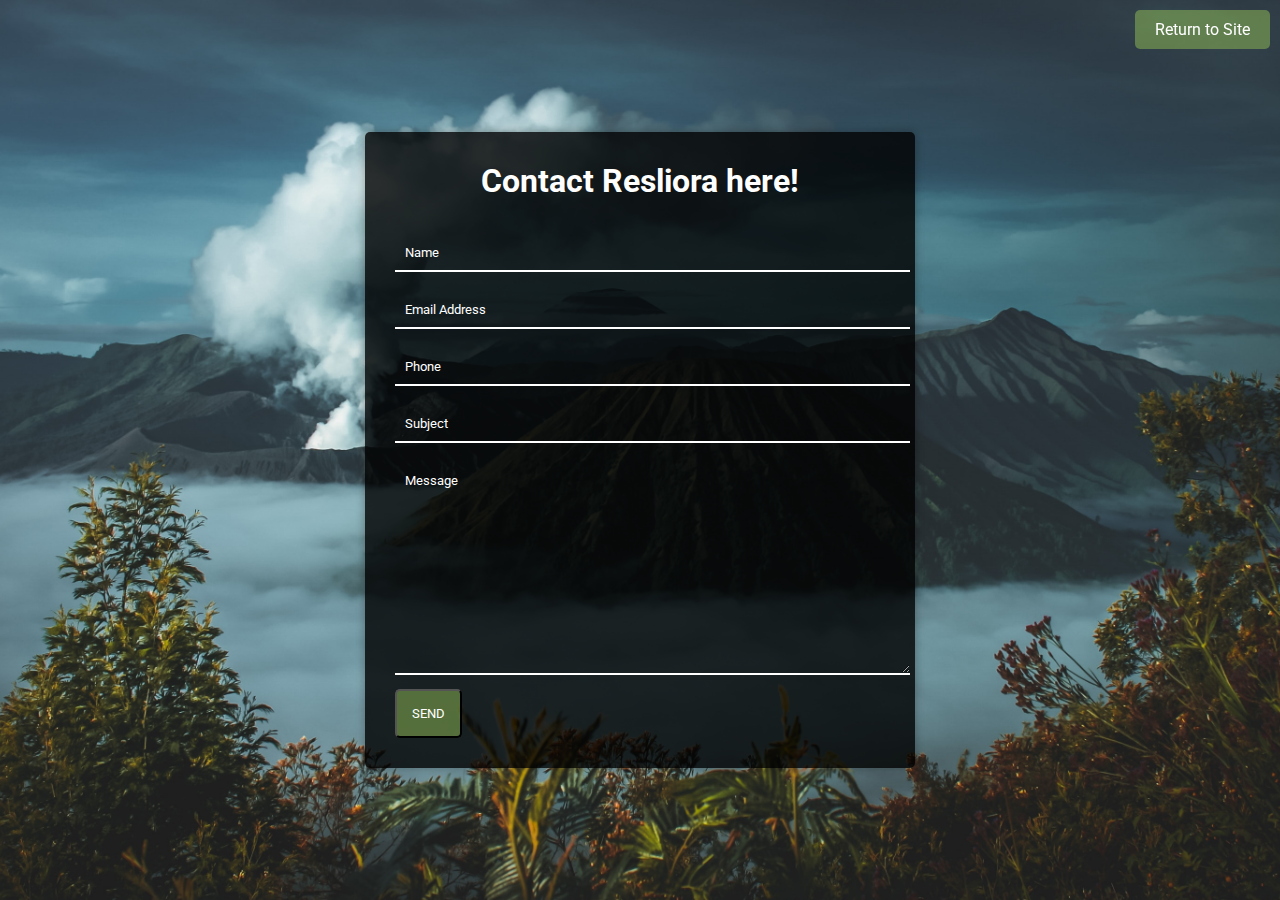
<file: Responsive-Contact-us-form-master/index.html>
<!DOCTYPE html>
<html lang="en">
<head>
  <meta charset="UTF-8">
  <title>Contact Resliora here!</title>
  <link rel="stylesheet" href="form.css">
</head>
<body>

<div class="wrapper">
  <div class="title">
    <h1>Contact Resliora here!</h1>
  </div>
  <div class="contact-form">
    <form id="contact-form">
      <div class="input-fields">
        <input type="text" class="input" placeholder="Name" name="name">
        <input type="email" class="input" placeholder="Email Address" name="email">
        <input type="text" class="input" placeholder="Phone" name="phone">
        <input type="text" class="input" placeholder="Subject" name="subject">
      </div>
      <div class="msg">
        <textarea placeholder="Message" name="message"></textarea>
        <button type="submit" class="btn">Send</button>
      </div>
    </form>
  </div>
</div>

<a href="../index.html" class="return-btn">Return to Site</a>

<script>
  document.getElementById("contact-form").addEventListener("submit", function(event) {
    event.preventDefault(); // Prevent the form from submitting

    // Retrieve form data
    var name = document.getElementsByName("name")[0].value;
    var email = document.getElementsByName("email")[0].value;
    var phone = document.getElementsByName("phone")[0].value;
    var subject = document.getElementsByName("subject")[0].value;
    var message = document.getElementsByName("message")[0].value;

    // Construct the email body
    var body = "Name: " + name + "\n";
    body += "Email: " + email + "\n";
    body += "Phone: " + phone + "\n";
    body += "Subject: " + subject + "\n";
    body += "Message: " + message;

    // Construct the mailto URL
    var mailtoUrl = "mailto:your-email@example.com" +
      "?subject=" + encodeURIComponent(subject) +
      "&body=" + encodeURIComponent(body);

    // Open the default email client with the mailto URL
    window.location.href = mailtoUrl;
  });
</script>

</body>
</html>
</file>
<file: Responsive-Contact-us-form-master/form.css>
@import url('https://fonts.googleapis.com/css?family=Roboto');

* {
  margin: 0;
  padding: 0;
  box-sizing: border-box;
  outline: none;
  font-family: 'Roboto', sans-serif;
}

body {
  background: url('bg.jpg') no-repeat top center;
  background-size: cover;
  height: 100vh;
}

.wrapper {
  position: absolute;
  top: 50%;
  left: 50%;
  transform: translate(-50%, -50%);
  width: 100%;
  max-width: 550px;
  background: rgba(0, 0, 0, 0.8);
  padding: 30px;
  border-radius: 5px;
  box-shadow: 0 0 10px rgba(0, 0, 0, 0.3);
}

.wrapper .title h1 {
  color: #fff;
  text-align: center;
  margin-bottom: 25px;
}

.contact-form {
  display: flex;
}

.input-fields {
  display: flex;
  flex-direction: column;
  margin-right: 4%;
  width: 45%; /* Update width */
}

.input-fields,
.msg {
  width: 45%; /* Update width */
}

.input-fields .input,
.msg textarea {
  margin: 10px 0;
  background: transparent;
  border: 0px;
  border-bottom: 2px solid #fff;
  padding: 10px;
  color: #fff;
  width: 430%;
}

.msg textarea {
  height: 212px;
}

.return-btn {
  position: fixed;
  top: 10px;
  right: 10px;
  padding: 10px 20px;
  background-color: hsla(86, 45%, 54%, 0.5);
  color: #fff;
  text-decoration: none;
  border-radius: 5px;
}

::-webkit-input-placeholder {
  /* Chrome/Opera/Safari */
  color: #fff;
}
::-moz-placeholder {
  /* Firefox 19+ */
  color: #fff;
}
:-ms-input-placeholder {
  /* IE 10+ */
  color: #fff;
}

.btn {
  background:hsla(86, 45%, 54%, 0.5);
  text-align: center;
  padding: 15px;
  border-radius: 5px;
  color: #fff;
  cursor: pointer;
  text-transform: uppercase;
}

@media screen and (max-width: 600px) {
  .contact-form {
    flex-direction: column;
  }
  .msg textarea {
    height: 80px;
  }
  .input-fields,
  .msg {
    width: 100%;
  }
}
</file>
